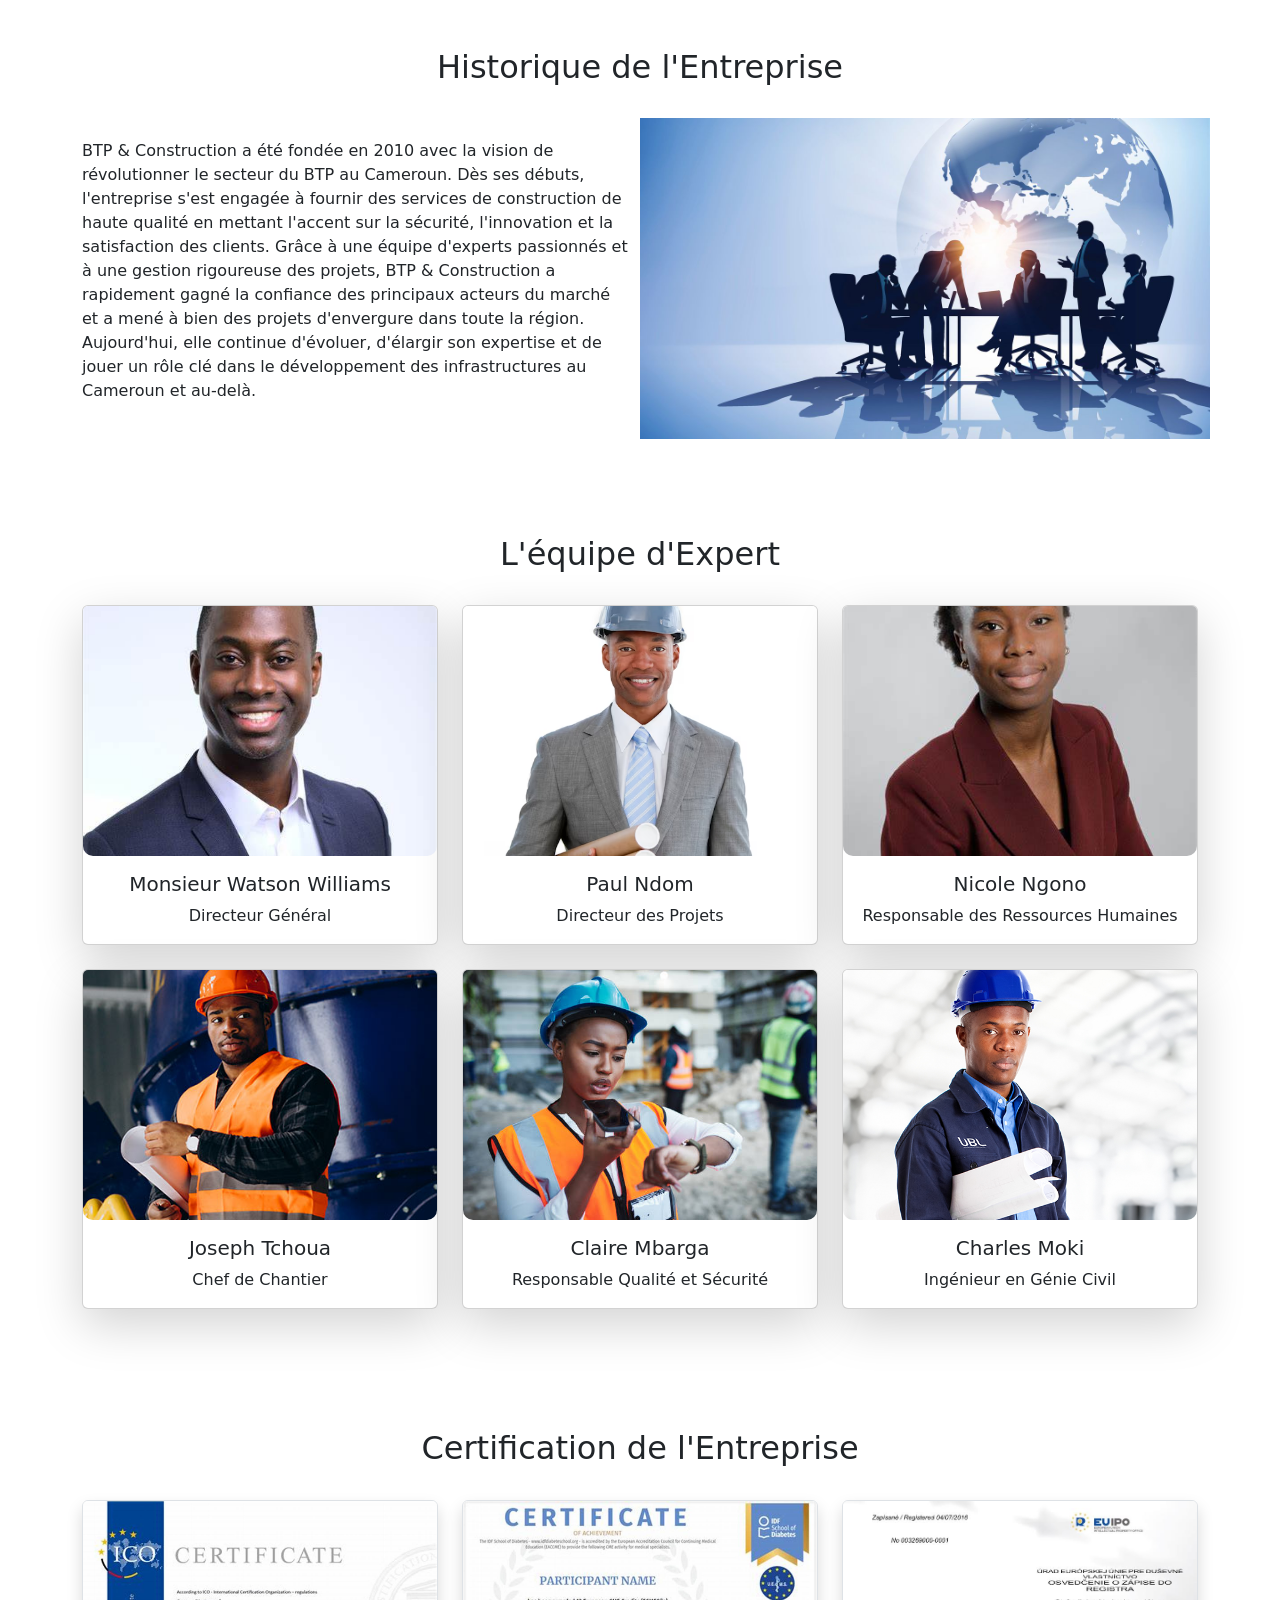
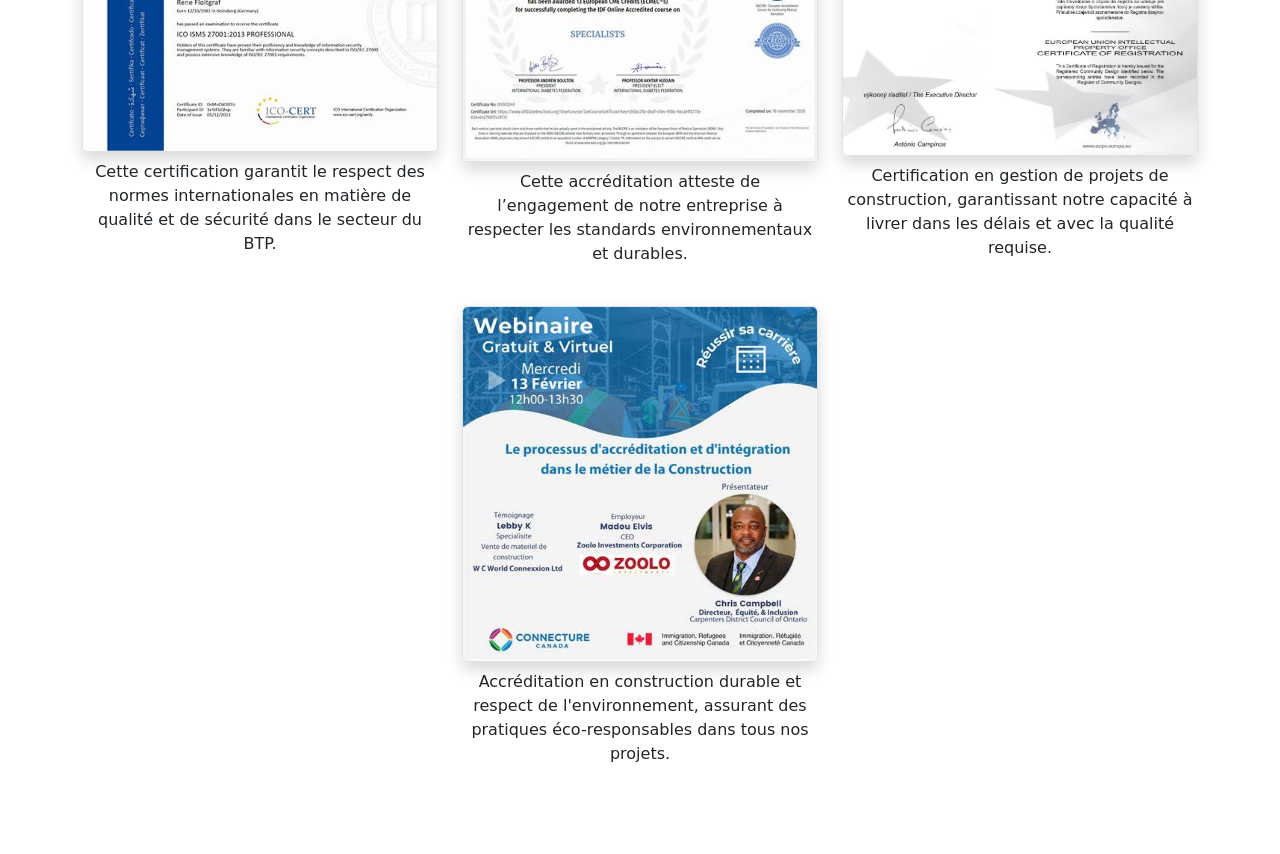
<file: apropos.html>
<!DOCTYPE html>
<html lang="en">
<head>
    <meta charset="UTF-8">
    <meta name="viewport" content="width=device-width, initial-scale=1.0">
    <title>apropos</title>
    <link rel="stylesheet" href="styles.css">
    <link href="bootstrap-5.3.3-dist/css/bootstrap.min.css" rel="stylesheet">
    <script src="bootstrap-5.3.3-dist/js/bootstrap.bundle.min.js"></script>
    <link href="https://stackpath.bootstrapcdn.com/bootstrap/4.5.2/css/bootstrap.min.css" rel="stylesheet">
    <!-- Bootstrap CSS -->
<link href="https://cdn.jsdelivr.net/npm/bootstrap@5.3.0/dist/css/bootstrap.min.css" rel="stylesheet">

</head>
<body>
    <section id="historique" class="py-5">
        <div class="container">
          <h2 class="text-center pb-4">Historique de l'Entreprise</h2>
          <div class="row align-items-center">
            <!-- Colonne Texte -->
            <div class="col-md-6">
              <p class="fw-light">
                BTP & Construction a été fondée en 2010 avec la vision de révolutionner le secteur du BTP au Cameroun. Dès ses débuts, l'entreprise s'est engagée à fournir des services de construction de haute qualité en mettant l'accent sur la sécurité, l'innovation et la satisfaction des clients. Grâce à une équipe d'experts passionnés et à une gestion rigoureuse des projets, BTP & Construction a rapidement gagné la confiance des principaux acteurs du marché et a mené à bien des projets d'envergure dans toute la région. Aujourd'hui, elle continue d'évoluer, d'élargir son expertise et de jouer un rôle clé dans le développement des infrastructures au Cameroun et au-delà.
              </p>
            </div>
      
            <!-- Colonne Image -->
            <div class="col-md-6 p-0"> <!-- p-0 pour supprimer les marges internes -->
                <img src="assets/images/historique3.jpeg" class="d-block w-100 h-100 img-fluid" style="object-fit: cover;" alt="Historique de l'entreprise">
            </div>
          </div>
        </div>
      </section>
    
      <!-- Section Équipe -->
<section id="equipe" class="py-5">
    <div class="container">
        <h2 class="text-center pb-4">L'équipe d'Expert</h2>
        <div class="row" id="equipe-members">
            <!-- Les membres seront affichés ici -->
        </div>
    </div>
</section>

    
    <!-- Section Certification -->
<section id="certification" class="py-5">
    <div class="container">
        <h2 class="text-center pb-4">Certification de l'Entreprise</h2>
        <div class="row justify-content-center">

            <!-- Certification 1 -->
            <div class="col-md-4 text-center mb-4">
                <img src="assets/images/certif1.jpeg" class="img-fluid border rounded shadow certification-img" alt="Certification 1">
                <p class="mt-2 fw-light">Cette certification garantit le respect des normes internationales en matière de qualité et de sécurité dans le secteur du BTP.</p>
            </div>

            <!-- Certification 2 -->
            <div class="col-md-4 text-center mb-4">
                <img src="assets/images/certif2.jpeg" class="img-fluid border rounded shadow certification-img" alt="Certification 2">
                <p class="mt-2 fw-light">Cette accréditation atteste de l’engagement de notre entreprise à respecter les standards environnementaux et durables.</p>
            </div>

            <!-- Certification 3 -->
            <div class="col-md-4 text-center mb-4">
                <img src="assets/images/certif3.jpeg" class="img-fluid border rounded shadow certification-img" alt="Certification 3">
                <p class="mt-2 fw-light">Certification en gestion de projets de construction, garantissant notre capacité à livrer dans les délais et avec la qualité requise.</p>
            </div>

            <!-- Certification 4 -->
            <div class="col-md-4 text-center mb-4">
                <img src="assets/images/certif4.jpeg" class="img-fluid border rounded shadow certification-img" alt="Certification 4">
                <p class="mt-2 fw-light">Accréditation en construction durable et respect de l'environnement, assurant des pratiques éco-responsables dans tous nos projets.</p>
            </div>

        </div>
    </div>
</section>

<script src="scripts.js"></script>
</body>
</html>
</file>
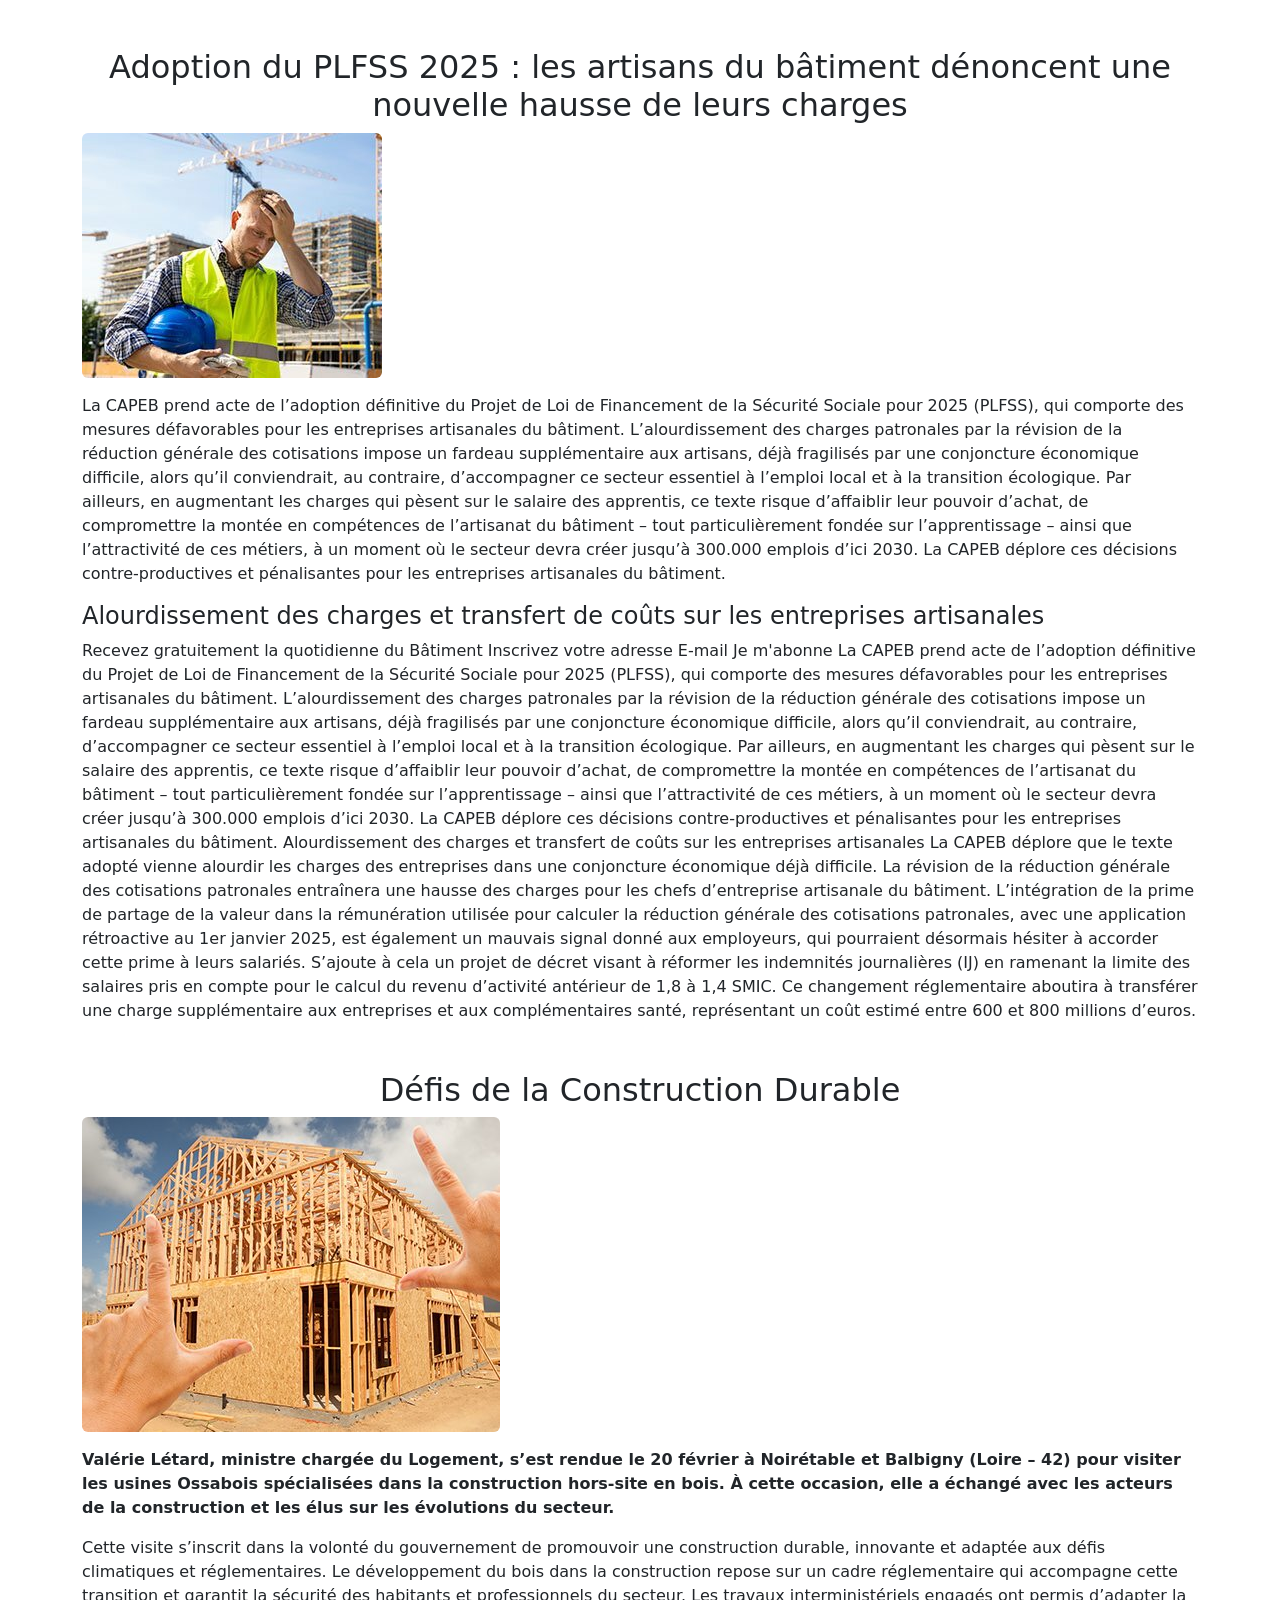
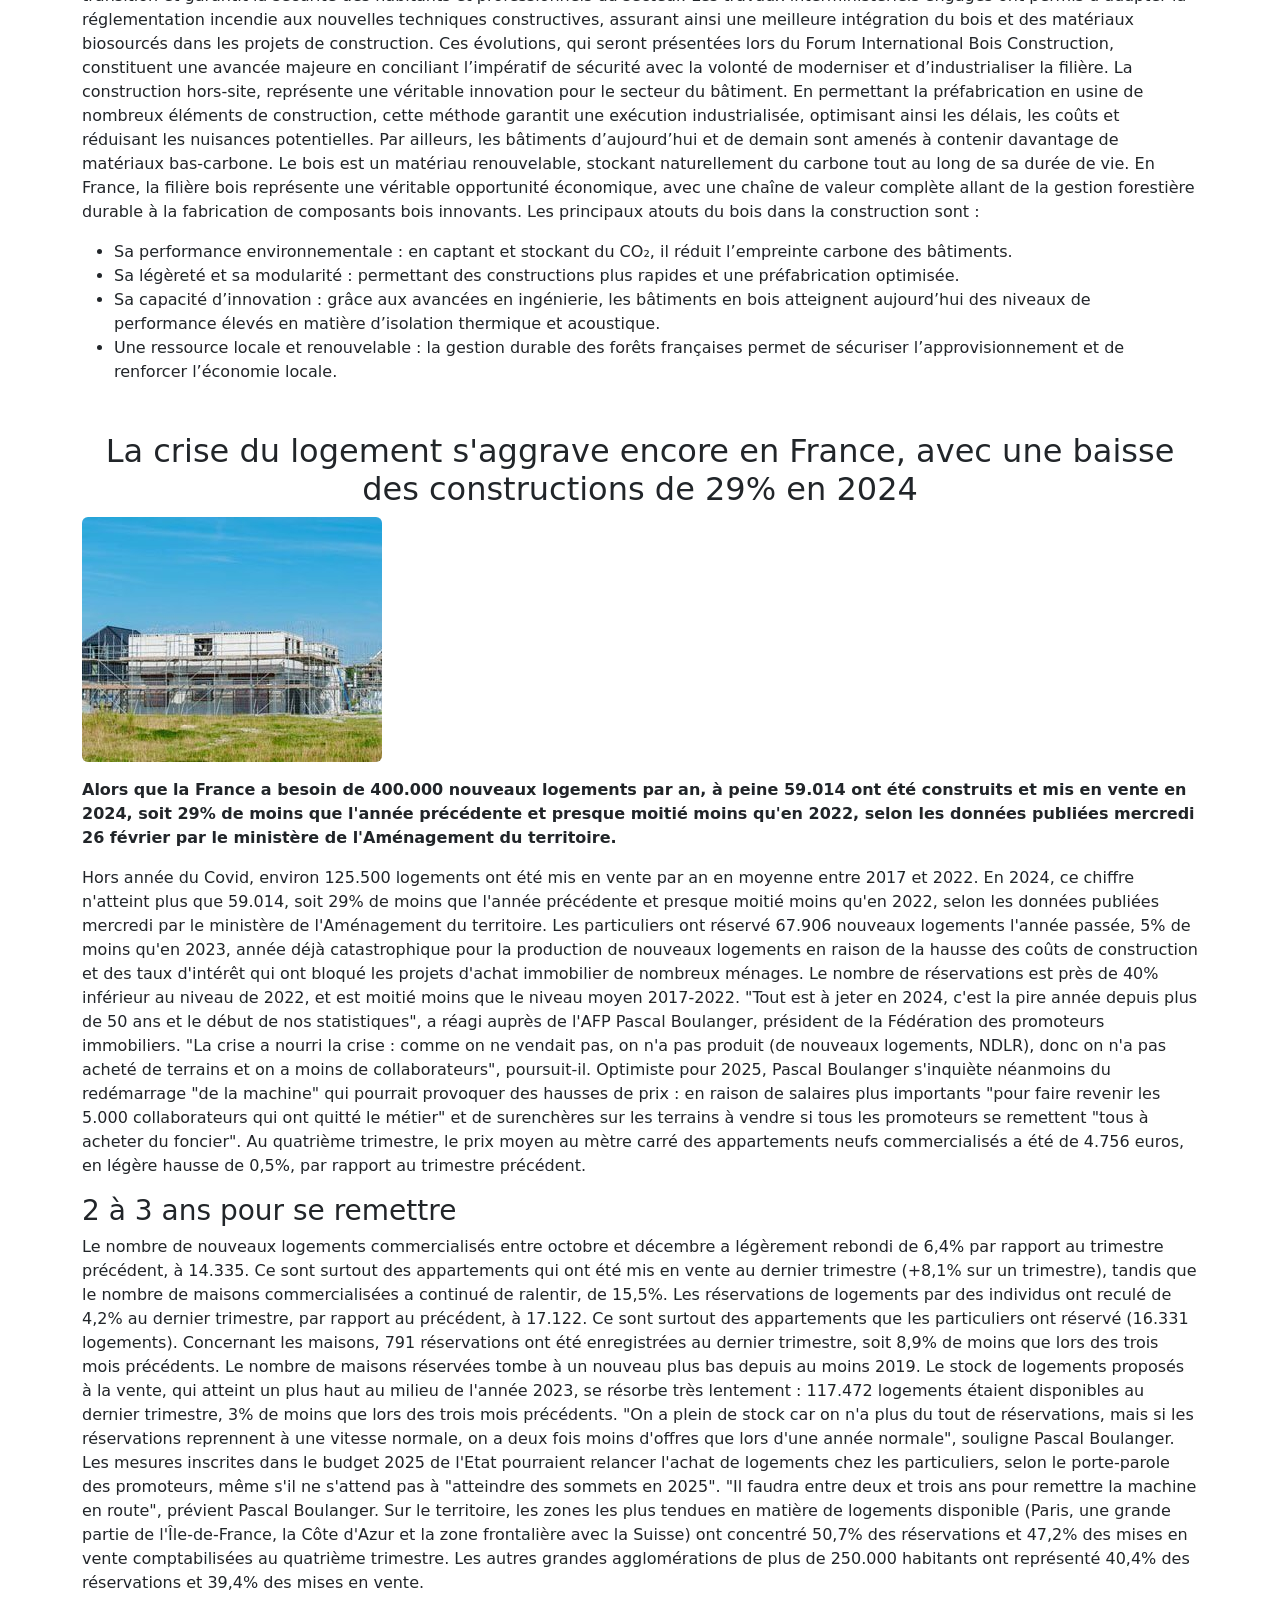
<file: articles.html>
<!DOCTYPE html>
<html lang="en">
<head>
    <meta charset="UTF-8">
    <meta name="viewport" content="width=device-width, initial-scale=1.0">
    <title>Articles</title>
    <link rel="stylesheet" href="styles.css">
    <link href="bootstrap-5.3.3-dist/css/bootstrap.min.css" rel="stylesheet">
    <script src="bootstrap-5.3.3-dist/js/bootstrap.bundle.min.js"></script>
    <link href="https://stackpath.bootstrapcdn.com/bootstrap/4.5.2/css/bootstrap.min.css" rel="stylesheet">
    <!-- Bootstrap CSS -->
<link href="https://cdn.jsdelivr.net/npm/bootstrap@5.3.0/dist/css/bootstrap.min.css" rel="stylesheet">
</head>
<body>
    <div class="container py-5">
        <section id="article1" class="mb-5">
            <h2 class="text-center">Adoption du PLFSS 2025 : les artisans du bâtiment dénoncent une nouvelle hausse de leurs charges</h2>
            <img src="assets/images/article1.jpg" class="img-fluid rounded mb-3" alt="Article 1">
            <p>La CAPEB prend acte de l’adoption définitive du Projet de Loi de Financement de la Sécurité Sociale pour 2025 (PLFSS), qui comporte des mesures défavorables pour les entreprises artisanales du bâtiment.

                L’alourdissement des charges patronales par la révision de la réduction générale des cotisations impose un fardeau supplémentaire aux artisans, déjà fragilisés par une conjoncture économique difficile, alors qu’il conviendrait, au contraire, d’accompagner ce secteur essentiel à l’emploi local et à la transition écologique.
                
                Par ailleurs, en augmentant les charges qui pèsent sur le salaire des apprentis, ce texte risque d’affaiblir leur pouvoir d’achat, de compromettre la montée en compétences de l’artisanat du bâtiment – tout particulièrement fondée sur l’apprentissage – ainsi que l’attractivité de ces métiers, à un moment où le secteur devra créer jusqu’à 300.000 emplois d’ici 2030. La CAPEB déplore ces décisions contre-productives et pénalisantes pour les entreprises artisanales du bâtiment.</p>
                <h3 class="fs-4">Alourdissement des charges et transfert de coûts sur les entreprises artisanales</h3>
                <p>
                    Recevez gratuitement la quotidienne du Bâtiment
                    Inscrivez votre adresse E-mail
                    Je m'abonne
                    La CAPEB prend acte de l’adoption définitive du Projet de Loi de Financement de la Sécurité Sociale pour 2025 (PLFSS), qui comporte des mesures défavorables pour les entreprises artisanales du bâtiment.
                    
                    L’alourdissement des charges patronales par la révision de la réduction générale des cotisations impose un fardeau supplémentaire aux artisans, déjà fragilisés par une conjoncture économique difficile, alors qu’il conviendrait, au contraire, d’accompagner ce secteur essentiel à l’emploi local et à la transition écologique.
                    
                    Par ailleurs, en augmentant les charges qui pèsent sur le salaire des apprentis, ce texte risque d’affaiblir leur pouvoir d’achat, de compromettre la montée en compétences de l’artisanat du bâtiment – tout particulièrement fondée sur l’apprentissage – ainsi que l’attractivité de ces métiers, à un moment où le secteur devra créer jusqu’à 300.000 emplois d’ici 2030. La CAPEB déplore ces décisions contre-productives et pénalisantes pour les entreprises artisanales du bâtiment.
                    
                    Alourdissement des charges et transfert de coûts sur les entreprises artisanales
                    La CAPEB déplore que le texte adopté vienne alourdir les charges des entreprises dans une conjoncture économique déjà difficile. La révision de la réduction générale des cotisations patronales entraînera une hausse des charges pour les chefs d’entreprise artisanale du bâtiment.
                    
                    L’intégration de la prime de partage de la valeur dans la rémunération utilisée pour calculer la réduction générale des cotisations patronales, avec une application rétroactive au 1er janvier 2025, est également un mauvais signal donné aux employeurs, qui pourraient désormais hésiter à accorder cette prime à leurs salariés.
                    
                    S’ajoute à cela un projet de décret visant à réformer les indemnités journalières (IJ) en ramenant la limite des salaires pris en compte pour le calcul du revenu d’activité antérieur de 1,8 à 1,4 SMIC. Ce changement réglementaire aboutira à transférer une charge supplémentaire aux entreprises et aux complémentaires santé, représentant un coût estimé entre 600 et 800 millions d’euros.</p>
        </section>
    
        <section id="article2" class="mb-5">
            <h2 class="text-center">Défis de la Construction Durable</h2>
            <img src="assets/images/article2.jpg" class="img-fluid rounded mb-3" alt="Article 2">
            <p class="fw-semibold">Valérie Létard, ministre chargée du Logement, s’est rendue le 20 février à Noirétable et Balbigny (Loire – 42) pour visiter les usines Ossabois spécialisées dans la construction hors-site en bois. À cette occasion, elle a échangé avec les acteurs de la construction et les élus sur les évolutions du secteur.</p> 
             <p>Cette visite s’inscrit dans la volonté du gouvernement de promouvoir une construction durable, innovante et adaptée aux défis climatiques et réglementaires.

                Le développement du bois dans la construction repose sur un cadre réglementaire qui accompagne cette transition et garantit la sécurité des habitants et professionnels du secteur. Les travaux interministériels engagés ont permis d’adapter la réglementation incendie aux nouvelles techniques constructives, assurant ainsi une meilleure intégration du bois et des matériaux biosourcés dans les projets de construction. Ces évolutions, qui seront présentées lors du Forum International Bois Construction, constituent une avancée majeure en conciliant l’impératif de sécurité avec la volonté de moderniser et d’industrialiser la filière.
                
                La construction hors-site, représente une véritable innovation pour le secteur du bâtiment. En permettant la préfabrication en usine de nombreux éléments de construction, cette méthode garantit une exécution industrialisée, optimisant ainsi les délais, les coûts et réduisant les nuisances potentielles.
                
                Par ailleurs, les bâtiments d’aujourd’hui et de demain sont amenés à contenir davantage de matériaux bas-carbone. Le bois est un matériau renouvelable, stockant naturellement du carbone tout au long de sa durée de vie. En France, la filière bois représente une véritable opportunité économique, avec une chaîne de valeur complète allant de la gestion forestière durable à la fabrication de composants bois innovants.
                
                Les principaux atouts du bois dans la construction sont :
                <ul>
                    <li>Sa performance environnementale : en captant et stockant du CO₂, il réduit l’empreinte carbone des bâtiments.</li>
                    <li>Sa légèreté et sa modularité : permettant des constructions plus rapides et une préfabrication optimisée.</li>
                    <li>Sa capacité d’innovation : grâce aux avancées en ingénierie, les bâtiments en bois atteignent aujourd’hui des niveaux de performance élevés en matière d’isolation thermique et acoustique.</li>
                    <li>Une ressource locale et renouvelable : la gestion durable des forêts françaises permet de sécuriser l’approvisionnement et de renforcer l’économie locale.</li>
                </ul>
             </p>
        </section>
    
        <section id="article3" class="mb-5">
            <h2 class="text-center">La crise du logement s'aggrave encore en France, avec une baisse des constructions de 29% en 2024</h2>
            <img src="assets/images/article3.jpg" class="img-fluid rounded mb-3" alt="Article 3">
            <p class="fw-semibold">Alors que la France a besoin de 400.000 nouveaux logements par an, à peine 59.014 ont été construits et mis en vente en 2024, soit 29% de moins que l'année précédente et presque moitié moins qu'en 2022, selon les données publiées mercredi 26 février par le ministère de l'Aménagement du territoire.</p>
             <p>Hors année du Covid, environ 125.500 logements ont été mis en vente par an en moyenne entre 2017 et 2022.

                En 2024, ce chiffre n'atteint plus que 59.014, soit 29% de moins que l'année précédente et presque moitié moins qu'en 2022, selon les données publiées mercredi par le ministère de l'Aménagement du territoire.
                
                Les particuliers ont réservé 67.906 nouveaux logements l'année passée, 5% de moins qu'en 2023, année déjà catastrophique pour la production de nouveaux logements en raison de la hausse des coûts de construction et des taux d'intérêt qui ont bloqué les projets d'achat immobilier de nombreux ménages.
                
                Le nombre de réservations est près de 40% inférieur au niveau de 2022, et est moitié moins que le niveau moyen 2017-2022.
                
                "Tout est à jeter en 2024, c'est la pire année depuis plus de 50 ans et le début de nos statistiques", a réagi auprès de l'AFP Pascal Boulanger, président de la Fédération des promoteurs immobiliers.
                
                "La crise a nourri la crise : comme on ne vendait pas, on n'a pas produit (de nouveaux logements, NDLR), donc on n'a pas acheté de terrains et on a moins de collaborateurs", poursuit-il.
                
                Optimiste pour 2025, Pascal Boulanger s'inquiète néanmoins du redémarrage "de la machine" qui pourrait provoquer des hausses de prix : en raison de salaires plus importants "pour faire revenir les 5.000 collaborateurs qui ont quitté le métier" et de surenchères sur les terrains à vendre si tous les promoteurs se remettent "tous à acheter du foncier".
                
                Au quatrième trimestre, le prix moyen au mètre carré des appartements neufs commercialisés a été de 4.756 euros, en légère hausse de 0,5%, par rapport au trimestre précédent.
              </p>
              <h3>2 à 3 ans pour se remettre</h3>
              <p>
                Le nombre de nouveaux logements commercialisés entre octobre et décembre a légèrement rebondi de 6,4% par rapport au trimestre précédent, à 14.335.
                
                Ce sont surtout des appartements qui ont été mis en vente au dernier trimestre (+8,1% sur un trimestre), tandis que le nombre de maisons commercialisées a continué de ralentir, de 15,5%.
                
                Les réservations de logements par des individus ont reculé de 4,2% au dernier trimestre, par rapport au précédent, à 17.122. Ce sont surtout des appartements que les particuliers ont réservé (16.331 logements).
                
                Concernant les maisons, 791 réservations ont été enregistrées au dernier trimestre, soit 8,9% de moins que lors des trois mois précédents. Le nombre de maisons réservées tombe à un nouveau plus bas depuis au moins 2019.
                
                Le stock de logements proposés à la vente, qui atteint un plus haut au milieu de l'année 2023, se résorbe très lentement : 117.472 logements étaient disponibles au dernier trimestre, 3% de moins que lors des trois mois précédents.
                
                "On a plein de stock car on n'a plus du tout de réservations, mais si les réservations reprennent à une vitesse normale, on a deux fois moins d'offres que lors d'une année normale", souligne Pascal Boulanger.
                
                Les mesures inscrites dans le budget 2025 de l'Etat pourraient relancer l'achat de logements chez les particuliers, selon le porte-parole des promoteurs, même s'il ne s'attend pas à "atteindre des sommets en 2025".
                
                "Il faudra entre deux et trois ans pour remettre la machine en route", prévient Pascal Boulanger.
                
                Sur le territoire, les zones les plus tendues en matière de logements disponible (Paris, une grande partie de l'Île-de-France, la Côte d'Azur et la zone frontalière avec la Suisse) ont concentré 50,7% des réservations et 47,2% des mises en vente comptabilisées au quatrième trimestre.
                
                Les autres grandes agglomérations de plus de 250.000 habitants ont représenté 40,4% des réservations et 39,4% des mises en vente.</p>
        </section>
    </div>
    <script src="scripts.js"></script>
</body>
</html>
</file>
<file: styles.css>
.overlay {
    transition: opacity 0.3s ease;
}
.hover-opacity-100:hover {
    opacity: 1 !important;
}
.icon i {
    transition: transform 0.3s ease-in-out;
}
.icon:hover i {
    transform: scale(1.2);
}
#historique .col-md-6 {
    display: flex;
    align-items: center;
    justify-content: center;
  }
  .card-img-top {
    border-radius: 10px;
    object-fit: cover;
}
.card img {
    width: 100%;
    height: 250px;
    object-fit: cover; /* Pour que l'image recouvre bien son bloc */
}
.card:hover {
    transform: scale(1.05);
    transition: all 0.3s ease;
}
.certification-img {
    transition: transform 0.3s ease, box-shadow 0.3s ease;
}

.certification-img:hover {
    transform: scale(1.05); /* Zoom léger sur l'image */
    box-shadow: 0 4px 10px rgba(0, 0, 0, 0.2); /* Ombre au survol */
}
/* Styliser les liens dans les paragraphes */
.blog-section a {
    color: #007bff; /* Couleur bleu classique */
    text-decoration: none;
}

.blog-section a:hover {
    text-decoration: underline; /* Ajoute un soulignement au survol */
    color: #0056b3; /* Changer la couleur au survol */
}
.carousel-caption .btn {
    opacity: 0.8; /* Opacité par défaut */
    transition: opacity 0.3s ease; /* Animation lors du changement d'opacité */
}

/* Opacité des boutons lors du survol */
.carousel-caption .btn:hover {
    opacity: 1; /* Opacité maximale au survol */
    transform: translateY(-3px); /* Effet léger de survol */
}
section {
    transition: background-color 0.5s ease-in-out;
  }
  
  section:target {
    background-color: rgba(0, 123, 255, 0.1); /* Léger surlignage */
  }
  /* Style du formulaire */
.contact-form {
    background-color: #f9f9f9; /* Fond clair */
    padding: 30px;
    border-radius: 8px;
    box-shadow: 0 4px 6px rgba(0, 0, 0, 0.1); /* Ombre douce */
    max-width: 600px;
    margin: 0 auto;
}

.contact-form .form-group {
    margin-bottom: 20px;
}

.contact-form label {
    font-weight: bold;
    color: #333;
    margin-bottom: 8px;
    display: block;
}

.contact-form .form-control {
    width: 100%;
    padding: 10px;
    font-size: 16px;
    border: 1px solid #ddd;
    border-radius: 5px;
    background-color: #fff;
    transition: border-color 0.3s ease;
}

.contact-form .form-control:focus {
    border-color: #007bff; /* Changer la couleur de bordure au focus */
    outline: none;
}

.contact-form .btn-submit {
    background-color: #007bff;
    color: white;
    padding: 12px 25px;
    border: none;
    border-radius: 5px;
    font-size: 16px;
    cursor: pointer;
    width: 100%;
    transition: background-color 0.3s ease;
}

.contact-form .btn-submit:hover {
    background-color: #0056b3; /* Couleur au survol */
}
</file>
